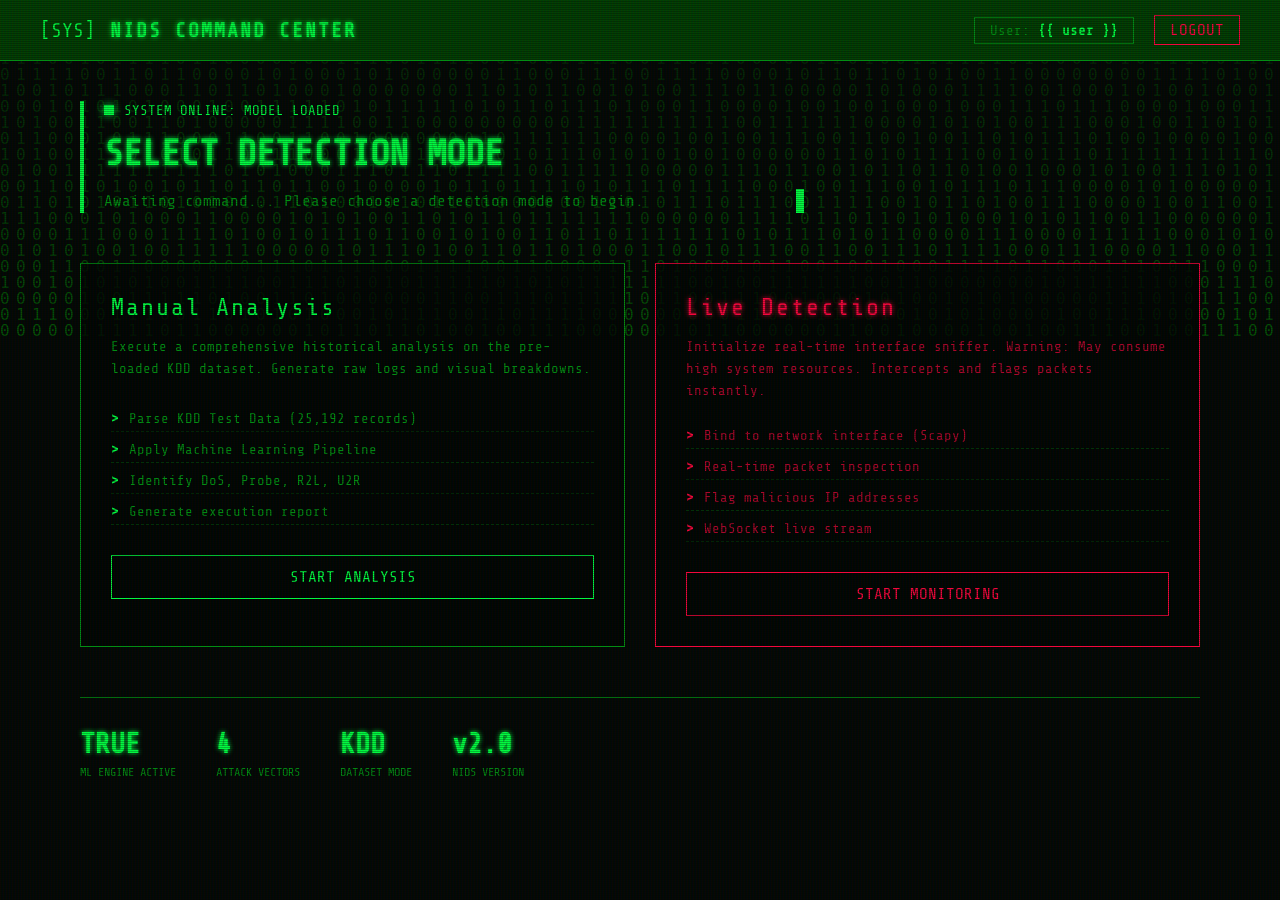
<file: templates/home.html>
<!DOCTYPE html>
<html lang="en">
<head>
  <meta charset="UTF-8"/>
  <meta name="viewport" content="width=device-width, initial-scale=1.0"/>
  <title>NIDS — Command Center</title>
  <link href="https://fonts.googleapis.com/css2?family=Share+Tech+Mono&display=swap" rel="stylesheet"/>
  <style>
    :root {
      --bg-color: #050505;
      --terminal-green: #00ff41;
      --terminal-dim: #008f11;
      --terminal-dark: #003b00;
      --error-red: #ff003c;
    }

    *, *::before, *::after { box-sizing: border-box; margin: 0; padding: 0; }

    body {
      min-height: 100vh;
      background-color: var(--bg-color);
      color: var(--terminal-green);
      font-family: 'Share Tech Mono', monospace;
      overflow-x: hidden;
      position: relative;
    }

    /* CRT Scanlines and flicker */
    body::before {
      content: " ";
      display: block;
      position: fixed;
      top: 0; left: 0; bottom: 0; right: 0;
      background: linear-gradient(rgba(18, 16, 16, 0) 50%, rgba(0, 0, 0, 0.25) 50%), linear-gradient(90deg, rgba(255, 0, 0, 0.06), rgba(0, 255, 0, 0.02), rgba(0, 0, 255, 0.06));
      z-index: 999;
      background-size: 100% 2px, 3px 100%;
      pointer-events: none;
    }
    .crt-flicker {
      animation: crt-flicker 0.15s infinite;
      pointer-events: none;
      position: fixed;
      top: 0; left: 0; width: 100%; height: 100%;
      background: rgba(0, 255, 65, 0.02);
      z-index: 998;
    }
    @keyframes crt-flicker { 0% { opacity: 0.95; } 50% { opacity: 0.85; } 100% { opacity: 0.95; } }

    /* Matrix Rain Canvas */
    #matrix-canvas {
      position: fixed; top: 0; left: 0; width: 100%; height: 100%;
      z-index: 0; opacity: 0.3;
    }

    /* NAV */
    nav {
      position: relative; z-index: 100;
      display: flex; align-items: center; justify-content: space-between;
      padding: 15px 40px;
      background: var(--terminal-dark);
      border-bottom: 1px solid var(--terminal-dim);
    }
    .nav-brand { display: flex; align-items: center; gap: 15px; }
    .nav-brand h1 { font-size: 20px; text-transform: uppercase; letter-spacing: 2px; text-shadow: 0 0 5px var(--terminal-green); }
    .nav-right { display: flex; align-items: center; gap: 20px; }
    
    .user-badge {
      font-size: 14px; color: var(--terminal-dim);
      border: 1px solid var(--terminal-dim); padding: 5px 15px;
    }
    .user-badge span { color: var(--terminal-green); font-weight: bold; }
    .btn-logout {
      padding: 5px 15px; background: transparent; border: 1px solid var(--error-red);
      color: var(--error-red); text-decoration: none; cursor: pointer; text-transform: uppercase;
      transition: all 0.2s;
    }
    .btn-logout:hover { background: var(--error-red); color: var(--bg-color); box-shadow: 0 0 10px var(--error-red); }

    /* PAGE CONTENT */
    .container { position: relative; z-index: 10; padding: 40px; max-width: 1200px; margin: 0 auto; }

    /* HERO */
    .hero { margin-bottom: 50px; border-left: 4px solid var(--terminal-green); padding-left: 20px; }
    .hero-status {
      display: inline-flex; align-items: center; gap: 10px;
      color: var(--terminal-green); font-size: 14px; margin-bottom: 15px; text-transform: uppercase;
    }
    .status-dot { width: 10px; height: 10px; background: var(--terminal-green); box-shadow: 0 0 8px var(--terminal-green); animation: blink 1s step-end infinite; }
    @keyframes blink { 50% { opacity: 0; } }
    .hero h2 { font-size: 36px; margin-bottom: 15px; text-shadow: 0 0 5px var(--terminal-green); text-transform: uppercase; }
    .hero p { color: var(--terminal-dim); font-size: 16px; line-height: 1.5; max-width: 700px; }
    .hero .typewriter { overflow: hidden; white-space: nowrap; border-right: 8px solid var(--terminal-green); animation: typing 2s steps(40, end), blink 1s step-end infinite; }
    @keyframes typing { from { width: 0 } to { width: 100% } }

    /* MODES */
    .cards-wrapper { display: flex; gap: 30px; flex-wrap: wrap; margin-bottom: 50px; }
    
    .mode-card {
      flex: 1; min-width: 350px;
      background: rgba(0, 0, 0, 0.8);
      border: 1px solid var(--terminal-dim);
      padding: 30px;
      cursor: pointer; text-decoration: none;
      transition: all 0.3s; position: relative;
    }
    .mode-card:hover {  box-shadow: 0 0 15px var(--terminal-green); border-color: var(--terminal-green); transform: translateY(-5px); }
    
    .card-title { font-size: 24px; color: var(--terminal-green); margin-bottom: 15px; letter-spacing: 2px; }
    .card-desc { color: var(--terminal-dim); font-size: 14px; line-height: 1.6; margin-bottom: 25px; min-height: 50px; }
    
    .card-features { list-style: none; margin-bottom: 30px; }
    .card-features li { display: flex; align-items: center; gap: 10px; font-size: 14px; color: var(--terminal-dim); margin-bottom: 10px; padding-bottom: 5px; border-bottom: 1px dashed rgba(0, 143, 17, 0.3); }
    .card-features li::before { content: ">"; color: var(--terminal-green); font-weight: bold; }

    .card-btn {
      display: block; width: 100%; padding: 12px;
      background: transparent; border: 1px solid var(--terminal-green); color: var(--terminal-green);
      font-family: inherit; font-size: 16px; text-align: center; cursor: pointer; text-transform: uppercase; transition: all 0.2s;
    }
    .mode-card:hover .card-btn { background: var(--terminal-green); color: var(--bg-color); }

    /* Live Card specifically */
    .card-live { border-color: var(--error-red); color: var(--error-red); }
    .card-live .card-title { color: var(--error-red); text-shadow: 0 0 5px var(--error-red); }
    .card-live .card-features li::before { color: var(--error-red); }
    .card-live .card-btn { border-color: var(--error-red); color: var(--error-red); }
    .card-live .card-desc, .card-live .card-features li { color: rgba(255, 0, 60, 0.7); }
    .card-live:hover { box-shadow: 0 0 15px var(--error-red); border-color: var(--error-red); }
    .card-live:hover .card-btn { background: var(--error-red); color: var(--bg-color); }

    /* STATS BAR */
    .stats-bar {
      display: flex; gap: 40px; justify-content: flex-start;
      border-top: 1px solid var(--terminal-dim); padding-top: 30px;
    }
    .stat { display: flex; flex-direction: column; gap: 5px; }
    .stat-val { font-size: 28px; color: var(--terminal-green); font-weight: bold; text-shadow: 0 0 5px var(--terminal-green); }
    .stat-label { font-size: 12px; color: var(--terminal-dim); text-transform: uppercase; }
  </style>
</head>
<body>
  <div class="crt-flicker"></div>
  <canvas id="matrix-canvas"></canvas>

  <nav>
    <div class="nav-brand">
      <span style="font-size: 20px;">[SYS]</span>
      <h1>NIDS Command Center</h1>
    </div>
    <div class="nav-right">
      <div class="user-badge">User: <span>{{ user }}</span></div>
      <a href="/logout" class="btn-logout">Logout</a>
    </div>
  </nav>

  <div class="container">
    <div class="hero">
      <div class="hero-status">
        <div class="status-dot"></div>
        System Online: Model Loaded
      </div>
      <h2>Select Detection Mode</h2>
      <p class="typewriter">Awaiting command... Please choose a detection mode to begin.</p>
    </div>

    <div class="cards-wrapper">
      <!-- Manual Card -->
      <a href="/manual" class="mode-card card-manual">
        <div class="card-title">Manual Analysis</div>
        <p class="card-desc">Execute a comprehensive historical analysis on the pre-loaded KDD dataset. Generate raw logs and visual breakdowns.</p>
        <ul class="card-features">
          <li>Parse KDD Test Data (25,192 records)</li>
          <li>Apply Machine Learning Pipeline</li>
          <li>Identify DoS, Probe, R2L, U2R</li>
          <li>Generate execution report</li>
        </ul>
        <div class="card-btn">Start Analysis</div>
      </a>

      <!-- Live Card -->
      <a href="/live" class="mode-card card-live">
        <div class="card-title">Live Detection</div>
        <p class="card-desc">Initialize real-time interface sniffer. Warning: May consume high system resources. Intercepts and flags packets instantly.</p>
        <ul class="card-features">
          <li>Bind to network interface (Scapy)</li>
          <li>Real-time packet inspection</li>
          <li>Flag malicious IP addresses</li>
          <li>WebSocket live stream</li>
        </ul>
        <div class="card-btn">Start Monitoring</div>
      </a>
    </div>

    <div class="stats-bar">
      <div class="stat">
        <div class="stat-val">TRUE</div>
        <div class="stat-label">ML Engine Active</div>
      </div>
      <div class="stat">
        <div class="stat-val">4</div>
        <div class="stat-label">Attack Vectors</div>
      </div>
      <div class="stat">
        <div class="stat-val">KDD</div>
        <div class="stat-label">Dataset Mode</div>
      </div>
      <div class="stat">
        <div class="stat-val">v2.0</div>
        <div class="stat-label">NIDS Version</div>
      </div>
    </div>
  </div>

  <script>
    const canvas = document.getElementById('matrix-canvas');
    const ctx = canvas.getContext('2d');
    canvas.width = window.innerWidth;
    canvas.height = window.innerHeight;

    const letters = '01'.split('');
    const fontSize = 16;
    const columns = canvas.width / fontSize;
    const drops = [];
    for(let x = 0; x < columns; x++) { drops[x] = 1; }

    function drawMatrix() {
      ctx.fillStyle = 'rgba(0, 0, 0, 0.05)';
      ctx.fillRect(0, 0, canvas.width, canvas.height);
      ctx.fillStyle = '#0F0';
      ctx.font = fontSize + 'px monospace';
      for(let i = 0; i < drops.length; i++) {
        const text = letters[Math.floor(Math.random() * letters.length)];
        ctx.fillText(text, i * fontSize, drops[i] * fontSize);
        if(drops[i] * fontSize > canvas.height && Math.random() > 0.975) { drops[i] = 0; }
        drops[i]++;
      }
    }
    setInterval(drawMatrix, 50);
    window.addEventListener('resize', () => { canvas.width = window.innerWidth; canvas.height = window.innerHeight; });
  </script>
</body>
</html>
</file>
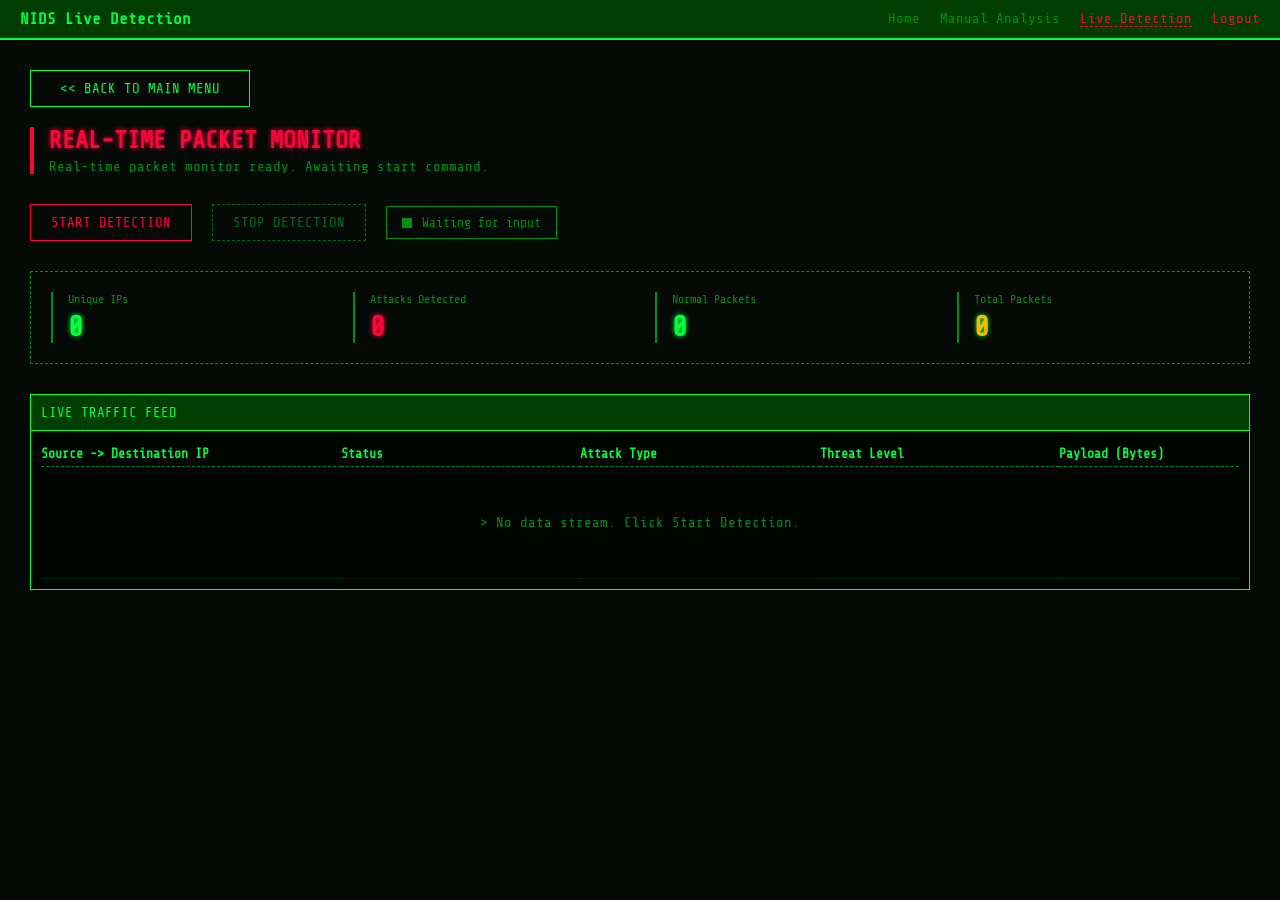
<file: templates/live.html>
<!DOCTYPE html>
<html lang="en">
<head>
  <meta charset="UTF-8"/>
  <meta name="viewport" content="width=device-width, initial-scale=1.0"/>
  <title>NIDS — Live Terminal Monitor</title>
  <link href="https://fonts.googleapis.com/css2?family=Share+Tech+Mono&display=swap" rel="stylesheet"/>
  <script src="https://cdn.socket.io/4.7.5/socket.io.min.js"></script>
  <style>
    :root {
      --bg-color: #050505;
      --terminal-green: #00ff41;
      --terminal-dim: #008f11;
      --terminal-dark: #003b00;
      --error-red: #ff003c;
      --warning-yellow: #ffb700;
    }

    *, *::before, *::after { box-sizing: border-box; margin: 0; padding: 0; }

    body {
      min-height: 100vh;
      background-color: var(--bg-color);
      color: var(--terminal-green);
      font-family: 'Share Tech Mono', monospace;
    }

    /* CRT Scanlines and flicker */
    .crt-flicker {
      animation: crt-flicker 0.15s infinite;
      pointer-events: none;
      position: fixed;
      top: 0; left: 0; width: 100%; height: 100%;
      background: rgba(0, 255, 65, 0.02);
      z-index: 998;
    }
    @keyframes crt-flicker { 0% { opacity: 0.95; } 50% { opacity: 0.85; } 100% { opacity: 0.95; } }

    /* NAV */
    nav {
      position: sticky; top: 0; z-index: 200;
      display: flex; align-items: center; justify-content: space-between;
      padding: 10px 20px;
      background: var(--terminal-dark);
      border-bottom: 2px solid var(--terminal-green);
    }
    .nav-brand { font-size: 16px; font-weight: bold; }
    .nav-links { display: flex; gap: 20px; align-items: center; font-size: 14px; }
    .nav-link { color: var(--terminal-dim); text-decoration: none; border-bottom: 1px solid transparent; }
    .nav-link:hover { color: var(--terminal-green); }
    .nav-link.active { color: var(--error-red); border-bottom: 1px dashed var(--error-red); }

    /* Page container */
    .page { padding: 30px; }

    /* Header */
    .page-header { margin-bottom: 30px; border-left: 4px solid var(--error-red); padding-left: 15px; }
    .page-header h2 { font-size: 24px; text-transform: uppercase; margin-bottom: 5px; color: var(--error-red); text-shadow: 0 0 5px var(--error-red); }
    .page-header p { font-size: 14px; color: var(--terminal-dim); }

    /* Controls */
    .controls { display: flex; align-items: center; gap: 20px; margin-bottom: 30px; }
    .btn-start, .btn-stop {
      padding: 10px 20px;
      background: transparent;
      font-family: 'Share Tech Mono', monospace;
      font-size: 14px;
      text-transform: uppercase;
      cursor: pointer;
    }
    .btn-start {
      border: 1px solid var(--error-red); color: var(--error-red);
    }
    .btn-start:hover:not(:disabled) { background: var(--error-red); color: var(--bg-color); box-shadow: 0 0 10px var(--error-red); }
    .btn-start:disabled { opacity: 0.4; border-style: dashed; }
    
    .btn-stop {
      border: 1px solid var(--terminal-green); color: var(--terminal-green);
    }
    .btn-stop:hover:not(:disabled) { background: var(--terminal-green); color: var(--bg-color); box-shadow: 0 0 10px var(--terminal-green); }
    .btn-stop:disabled { opacity: 0.4; border-style: dashed; }

    .status-pill {
      border: 1px solid var(--terminal-dim);
      padding: 8px 15px; color: var(--terminal-dim); font-size: 13px;
      display: flex; align-items: center; gap: 10px;
    }
    .status-pill.online { border-color: var(--error-red); color: var(--error-red); }
    .status-dot { width: 10px; height: 10px; background: var(--terminal-dim); }
    .status-pill.online .status-dot { background: var(--error-red); box-shadow: 0 0 8px var(--error-red); animation: blink 1s step-end infinite; }

    @keyframes blink { 50% { opacity: 0; } }

    /* Stats */
    .live-stats { display: flex; gap: 30px; margin-bottom: 30px; border: 1px dashed var(--terminal-dim); padding: 20px; }
    .lstat { flex: 1; border-left: 2px solid var(--terminal-dim); padding-left: 15px; }
    .lstat-label { font-size: 12px; color: var(--terminal-dim); margin-bottom: 5px; }
    .lstat-val { font-size: 28px; font-weight: bold; text-shadow: 0 0 5px var(--terminal-green); }
    .lv-attack .lstat-val { color: var(--error-red); text-shadow: 0 0 5px var(--error-red); }
    
    /* Terminal Console */
    .table-panel {
      border: 1px solid var(--terminal-green);
      background: rgba(0,0,0,0.95);
    }
    .panel-title {
      padding: 10px; background: var(--terminal-dark);
      border-bottom: 1px solid var(--terminal-green);
      font-size: 14px; text-transform: uppercase;
      display: flex; justify-content: space-between;
    }
    .live-badge { color: var(--error-red); animation: blink 1s step-end infinite; }

    .table-scroll { max-height: 500px; overflow-y: auto; overflow-x: hidden; padding: 10px; }
    .table-scroll::-webkit-scrollbar { width: 10px; background: transparent; border-left: 1px solid var(--terminal-dim); }
    .table-scroll::-webkit-scrollbar-thumb { background: var(--terminal-green); }

    table { width: 100%; border-collapse: collapse; font-size: 13px; text-align: left; }
    thead th { padding: 5px 0; color: var(--terminal-green); border-bottom: 1px dashed var(--terminal-dim); }
    tbody tr { animation: insert 0.2s steps(4, end); border-bottom: 1px dotted rgba(0,255,65,0.2); }
    @keyframes insert { from { background: var(--terminal-green); color: black; } to { background: transparent; } }
    tbody td { padding: 8px 0; font-family: 'Share Tech Mono', monospace; }

    .val-normal { color: var(--terminal-green); }
    .val-attack { color: var(--error-red); background: rgba(255,0,60,0.1); padding: 2px 5px; }
    
    .empty-state { text-align: center; color: var(--terminal-dim); padding: 40px; font-size: 14px; }

    .back-btn {
      display: block; width: 220px;
      padding: 10px; border: 1px solid var(--terminal-green); text-align: center;
      color: var(--terminal-green); text-decoration: none; margin-bottom: 20px;
      font-size: 14px; text-transform: uppercase;
    }
    .back-btn:hover { background: var(--terminal-green); color: var(--bg-color); }
  </style>
</head>
<body>
  <div class="crt-flicker"></div>

  <nav>
    <div class="nav-brand">NIDS Live Detection</div>
    <div class="nav-links">
      <a href="/home" class="nav-link">Home</a>
      <a href="/manual" class="nav-link">Manual Analysis</a>
      <a href="/live" class="nav-link active">Live Detection</a>
      <a href="/logout" class="nav-link" style="color:var(--error-red);">Logout</a>
    </div>
  </nav>

  <div class="page">
    <a href="/home" class="back-btn">&lt;&lt; Back to Main Menu</a>

    <div class="page-header">
      <h2>Real-Time Packet Monitor</h2>
      <p>Real-time packet monitor ready. Awaiting start command.</p>
    </div>

    <!-- Controls -->
    <div class="controls">
      <button class="btn-start" id="btnStart" onclick="startSniff()">Start Detection</button>
      <button class="btn-stop" id="btnStop" onclick="stopSniff()" disabled>Stop Detection</button>
      <div class="status-pill" id="statusPill">
        <div class="status-dot"></div>
        <span id="statusText">Waiting for input</span>
      </div>
    </div>

    <!-- Live Stats -->
    <div class="live-stats">
      <div class="lstat lv-total">
        <div class="lstat-label">Unique IPs</div>
        <div class="lstat-val" id="statTotal">0</div>
      </div>
      <div class="lstat lv-attack">
        <div class="lstat-label">Attacks Detected</div>
        <div class="lstat-val" id="statAttack">0</div>
      </div>
      <div class="lstat lv-normal">
        <div class="lstat-label">Normal Packets</div>
        <div class="lstat-val" id="statNormal">0</div>
      </div>
      <div class="lstat">
        <div class="lstat-label">Total Packets</div>
        <div class="lstat-val" id="statPackets" style="color:var(--warning-yellow);">0</div>
      </div>
    </div>

    <!-- Table -->
    <div class="table-panel">
      <div class="panel-title">
        <span>Live Traffic Feed</span>
        <span class="live-badge" style="display:none;" id="liveBadge">[REC] LIVE</span>
      </div>
      <div class="table-scroll">
        <table id="liveTable">
          <thead>
            <tr>
              <th style="width:25%">Source -> Destination IP</th>
              <th style="width:20%">Status</th>
              <th style="width:20%">Attack Type</th>
              <th style="width:20%">Threat Level</th>
              <th style="width:15%">Payload (Bytes)</th>
            </tr>
          </thead>
          <tbody id="liveBody">
            <tr id="emptyRow">
              <td colspan="5">
                <div class="empty-state">
                  > No data stream. Click Start Detection.
                </div>
              </td>
            </tr>
          </tbody>
        </table>
      </div>
    </div>
  </div>

  <script>
    const socket = io();
    let packetCount = 0;
    
    function startSniff() {
      fetch('/start_sniff', { method: 'POST' });
      document.getElementById('btnStart').disabled = true;
      document.getElementById('btnStop').disabled = false;
      const pill = document.getElementById('statusPill');
      pill.classList.add('online');
      document.getElementById('statusText').textContent = 'Sniffing Active...';
      document.getElementById('liveBadge').style.display = 'block';

      packetCount = 0;
      document.getElementById('statTotal').textContent = '0';
      document.getElementById('statAttack').textContent = '0';
      document.getElementById('statNormal').textContent = '0';
      document.getElementById('statPackets').textContent = '0';
      document.getElementById('liveBody').innerHTML = `
        <tr id="emptyRow"><td colspan="5">
          <div class="empty-state">> Scanning for live packets...</div>
        </td></tr>`;
    }

    function stopSniff() {
      fetch('/stop_sniff', { method: 'POST' });
      document.getElementById('btnStart').disabled = false;
      document.getElementById('btnStop').disabled = true;
      const pill = document.getElementById('statusPill');
      pill.classList.remove('online');
      document.getElementById('statusText').textContent = 'Process Terminated (Logs preserved)';
      document.getElementById('liveBadge').style.display = 'none';
    }

    socket.on('update', function(payload) {
      if (!payload || !payload.flows) return;
      
      document.getElementById('statPackets').textContent = payload.total_packets;
      document.getElementById('statTotal').textContent = payload.total_unique;
      document.getElementById('statAttack').textContent = payload.total_attack;
      document.getElementById('statNormal').textContent = payload.total_normal;

      const tbody = document.getElementById('liveBody');
      const empty = document.getElementById('emptyRow');
      if (empty) empty.remove();

      payload.flows.forEach(function(row) {

        const tr = document.createElement('tr');
        
        let statusHtml = row.status === 'Attack' 
          ? '<span class="val-attack">WARN: ATTACK</span>' 
          : '<span class="val-normal">OK: CLEAN</span>';
          
        let attackHtml = row.attack === 'Normal'
          ? '<span class="val-normal">--</span>'
          : '<span class="val-attack">[' + row.attack + ']</span>';
          
        let sevHtml = row.severity === 'High' ? '<span style="color:var(--error-red)">CRITICAL</span>'
                    : row.severity === 'Medium' ? '<span style="color:var(--warning-yellow)">WARNING</span>'
                    : '<span style="color:#00aeff">INFO</span>';

        // Prepend individual packet row to look like a terminal scroll
        tr.innerHTML = `
          <td><span style="opacity:0.6">> </span>${row.ip}</td>
          <td>${statusHtml}</td>
          <td>${attackHtml}</td>
          <td>${sevHtml}</td>
          <td style="opacity:0.5">${row.bytes || '0'} <small>[Seq]</small></td>
        `;
        tbody.prepend(tr);
        
        // Cap the GUI table at 300 packets to prevent massive memory leaks/lag
        if (tbody.children.length > 300) {
            tbody.removeChild(tbody.lastChild);
        }
      });
    });
  </script>
</body>
</html>
</file>
